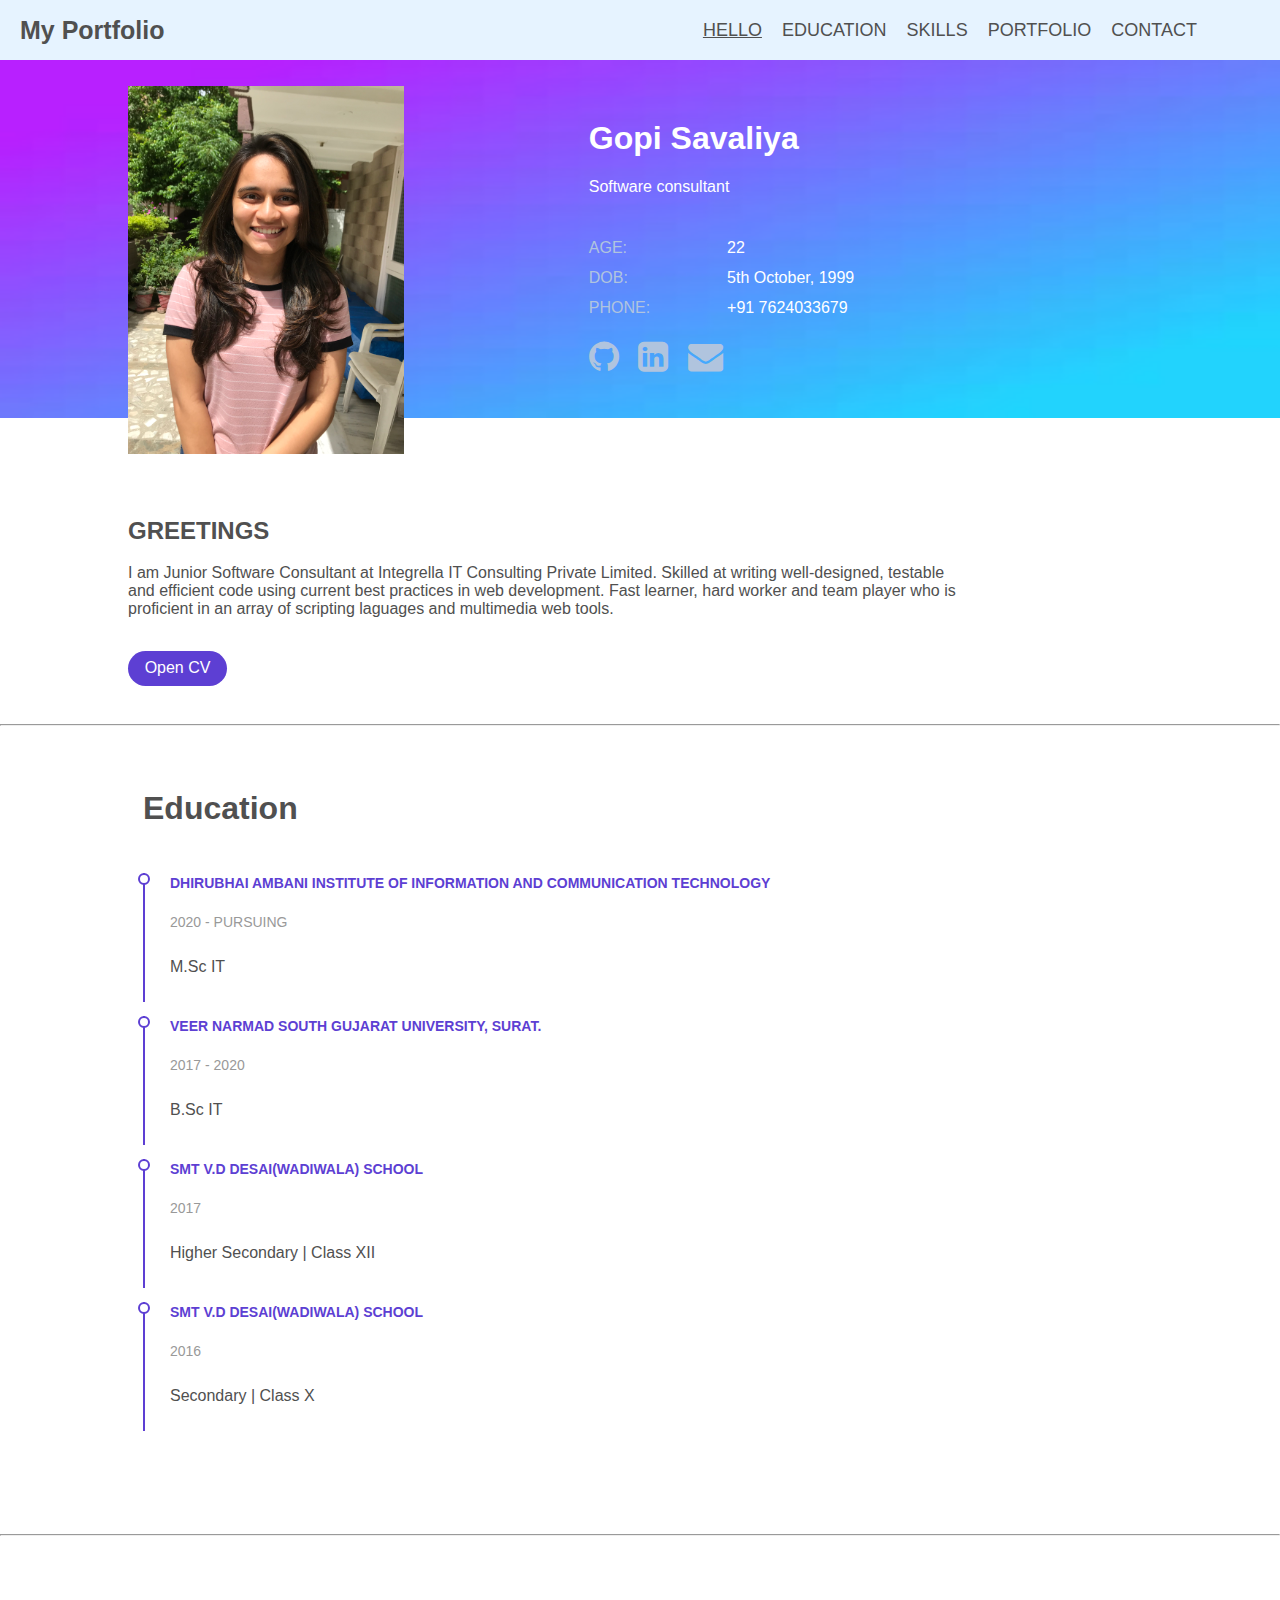
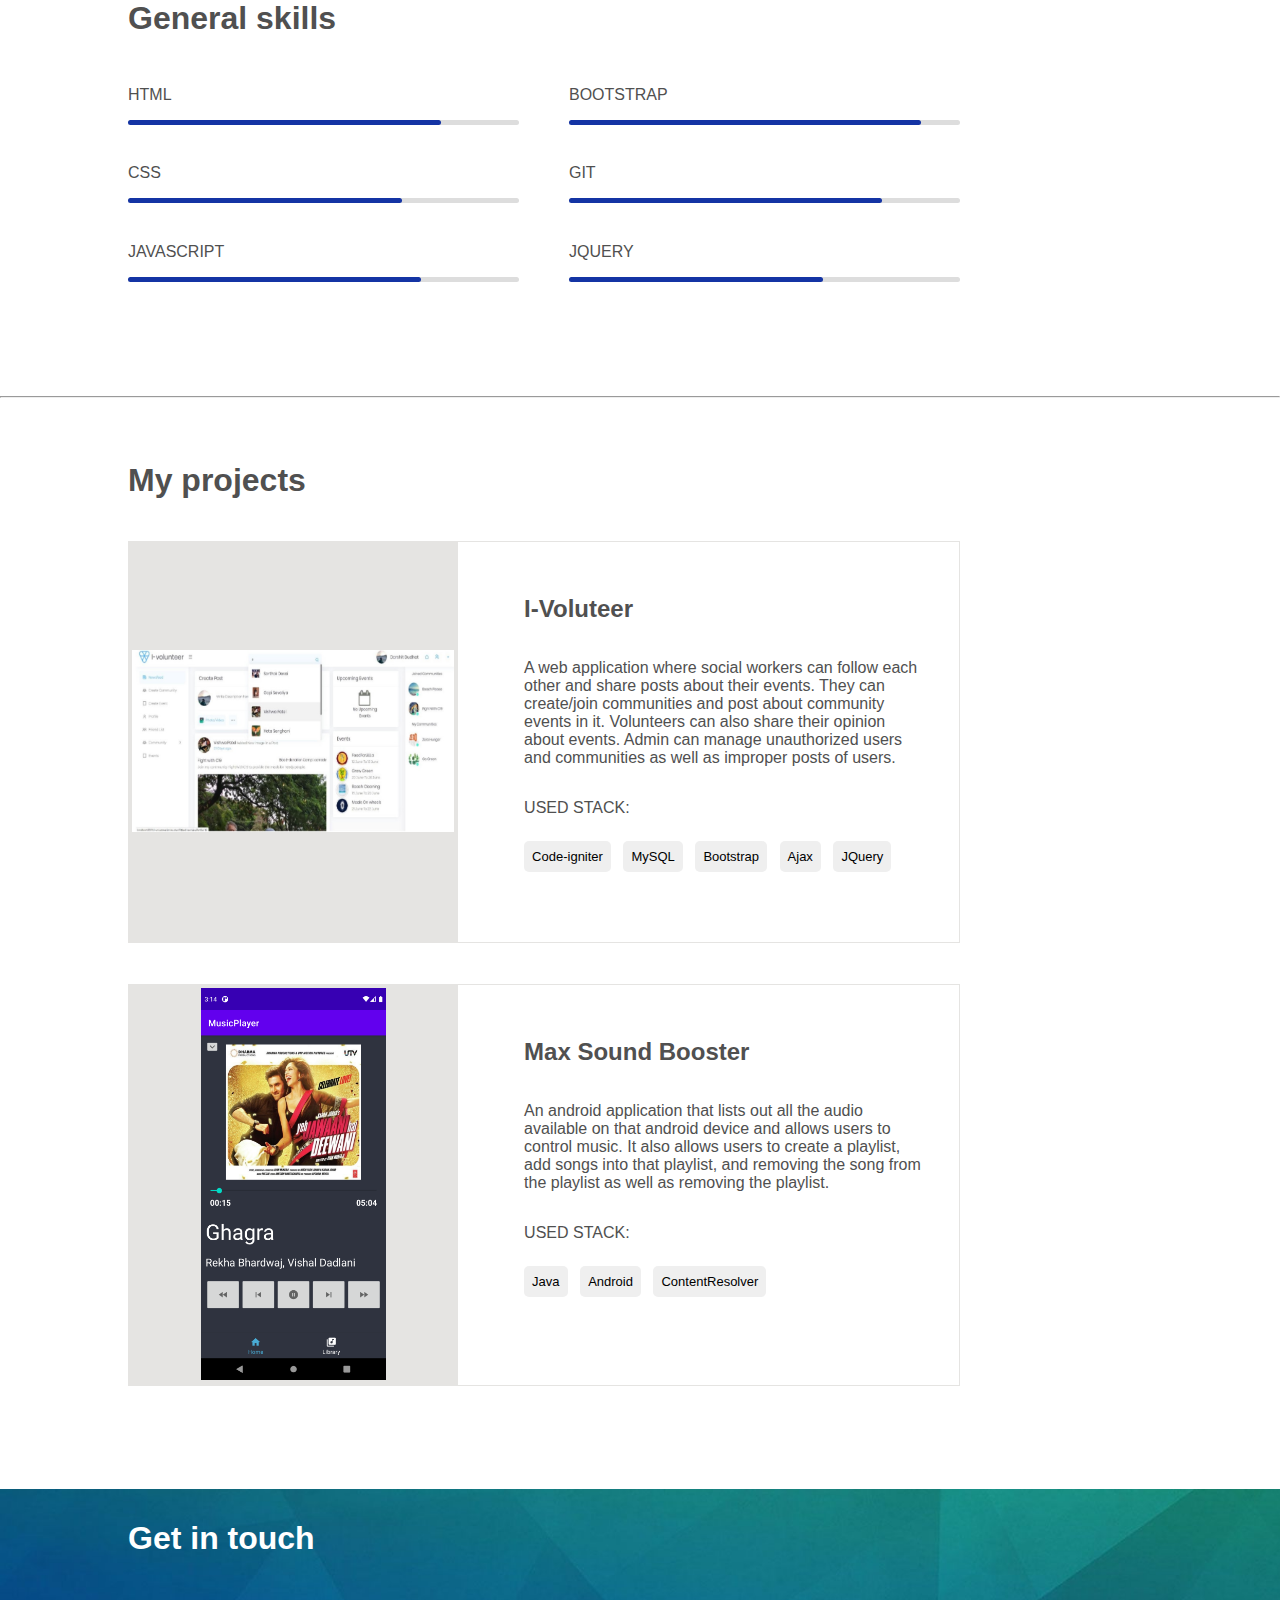
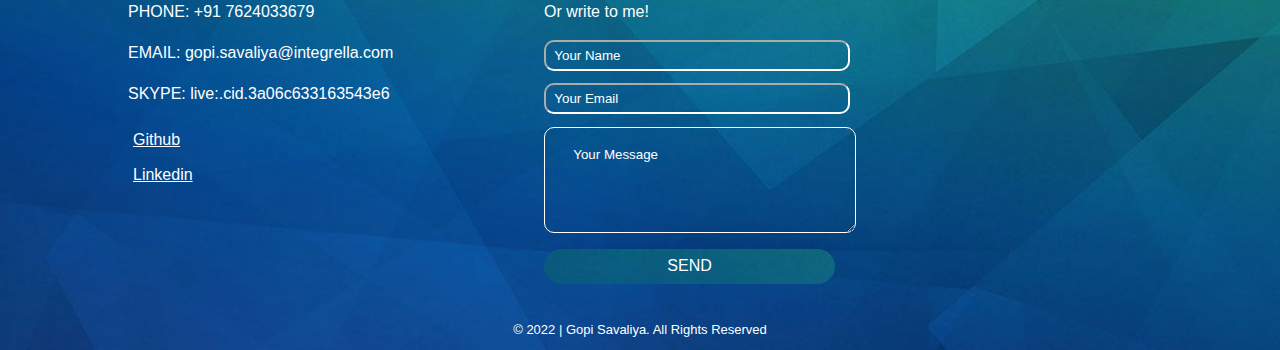
<file: index.html>
<!DOCTYPE html>
<html>
    <head>
        <title>My Portfolio</title>
        <meta name="viewport" content="width=device-width, initial-scale=1">
        <link rel="stylesheet" href="css/index.css" />
    </head>
    <body>
        <header id="myHeader"></header>
        <div class="container">
            <div class="profile" id="profile">
                <div class="profile_image">
                    <img src="./images/profile.jpeg">
                </div>
                <div class="profile_details">
                    <div class="profile_intro">
                        <h1>Gopi Savaliya</h1>
                        <p>Software consultant</p>
                    </div>
                    <div class="profile_info">
                        <div class="title">
                            <ul>
                                <li>AGE:</li>
                                <li>DOB:</li>
                                <li>PHONE:</li>
                            </ul>
                        </div>
                        <div class="details">
                            <ul>
                                <li>22</li>
                                <li>5th October, 1999</li>
                                <li>+91 7624033679</li>
                            </ul>
                        </div>
                    </div>
                    <div class="social_links">
                        <a href="https://github.com/Gopi-Savaliya" target="_blank"><i class="fa fa-github"></i></a>
                        <a href="https://www.linkedin.com/in/gopi-savaliya-7742971a1/" target="_blank"><i class="fa fa-linkedin-square"></i></a>
                        <a href="mailto: gopi.savaliya@integrella.com" target="_blank"><i class="fa fa-envelope"></i></a>
                    </div>
                </div>
            </div>
            <div class="introduction">
                <h2>GREETINGS</h2>
                <p>
                    I am Junior Software Consultant at Integrella IT Consulting Private Limited. 
                    Skilled at writing well-designed, testable and efficient code using current best practices in web development.
                    Fast learner, hard worker and team player who is proficient in an array of scripting laguages and multimedia web tools.
                </p>
                <button class="cv" onclick="openCV()">Open CV</button>
            </div>
            <hr/>
            <education id="education"></education>
            <hr/>
            <skills id="skills"></skills>
            <hr/>
            <projects id="projects"></projects>
        </div>
        <footer id="contact"></footer>
        
        <!-- scripts -->
        <script type="text/javascript" src="js/header.js"></script>
        <script type="text/javascript" src="js/index.js"></script>
        <script type="text/javascript" src="js/contentLoader.js"></script>
        <script type="text/javascript" src="js/footer.js"></script>
    </body>
</html>
</file>
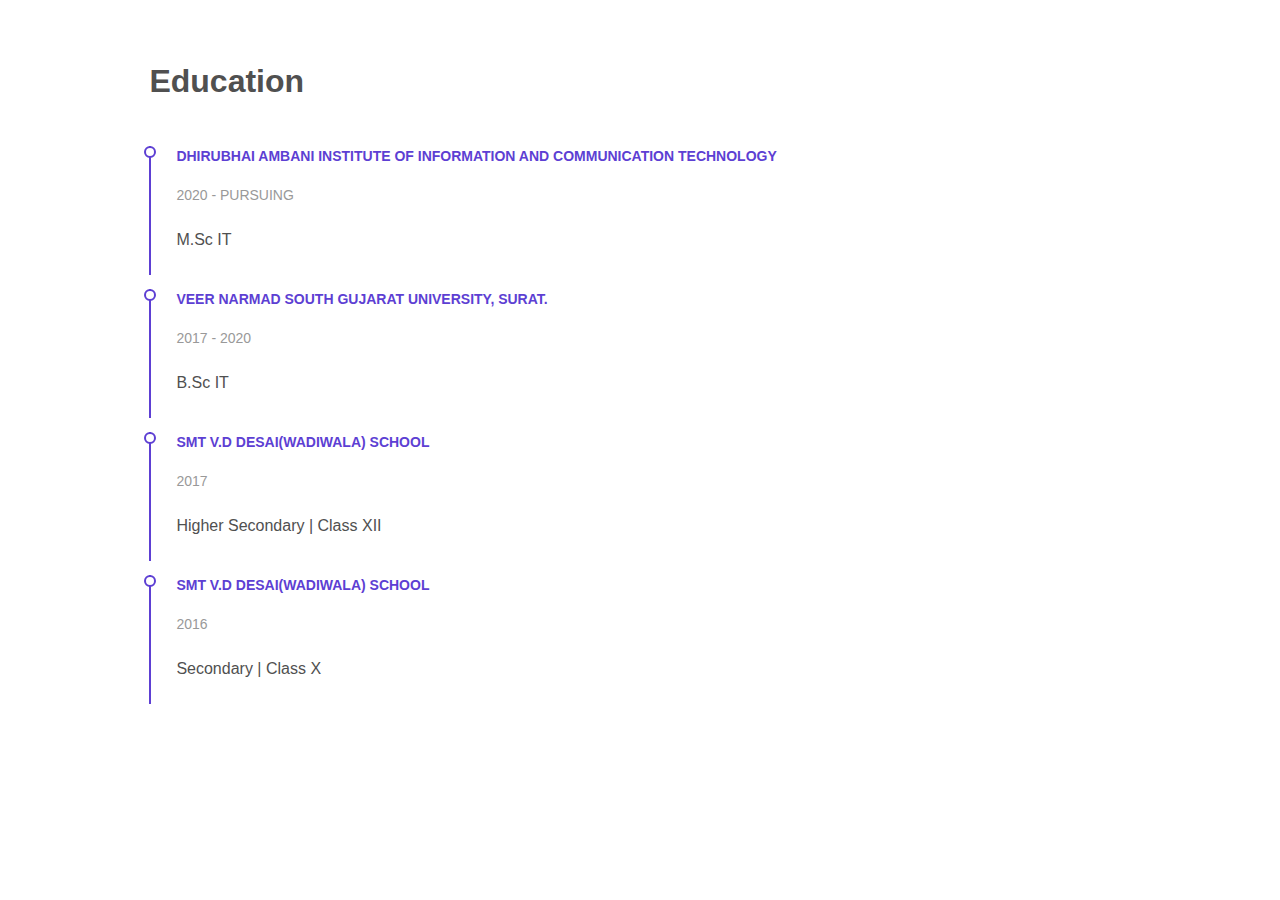
<file: education.html>
<!DOCTYPE html>
<html>
    <head>
        <meta name="viewport" content="width=device-width, initial-scale=1">
        <link rel="stylesheet" href="css/education.css" />
    </head>
    <body>
        <div id="education_container">
            <div class="education_content">
                <h1>Education</h1>
                <div class="education_block">
                    <p class="education_title">Dhirubhai Ambani Institute of Information and Communication Technology</p>
                    <p class="education_date">2020 - PURSUING</p>
                    <p>M.Sc IT</p>
                </div>
                <div class="education_block">
                    <p class="education_title">Veer Narmad South Gujarat University, Surat.</p>
                    <p class="education_date">2017 - 2020</p>
                    <p>B.Sc IT</p>
                </div>
                <div class="education_block">
                    <p class="education_title">SMT V.D Desai(Wadiwala) School</p>
                    <p class="education_date">2017</p>
                    <p>Higher Secondary | Class XII</p>
                </div>
                <div class="education_block">
                    <p class="education_title">SMT V.D Desai(Wadiwala) School</p>
                    <p class="education_date">2016</p>
                    <p>Secondary | Class X</p>
                </div>
            </div>
        </div>
    </body>
</html>
</file>
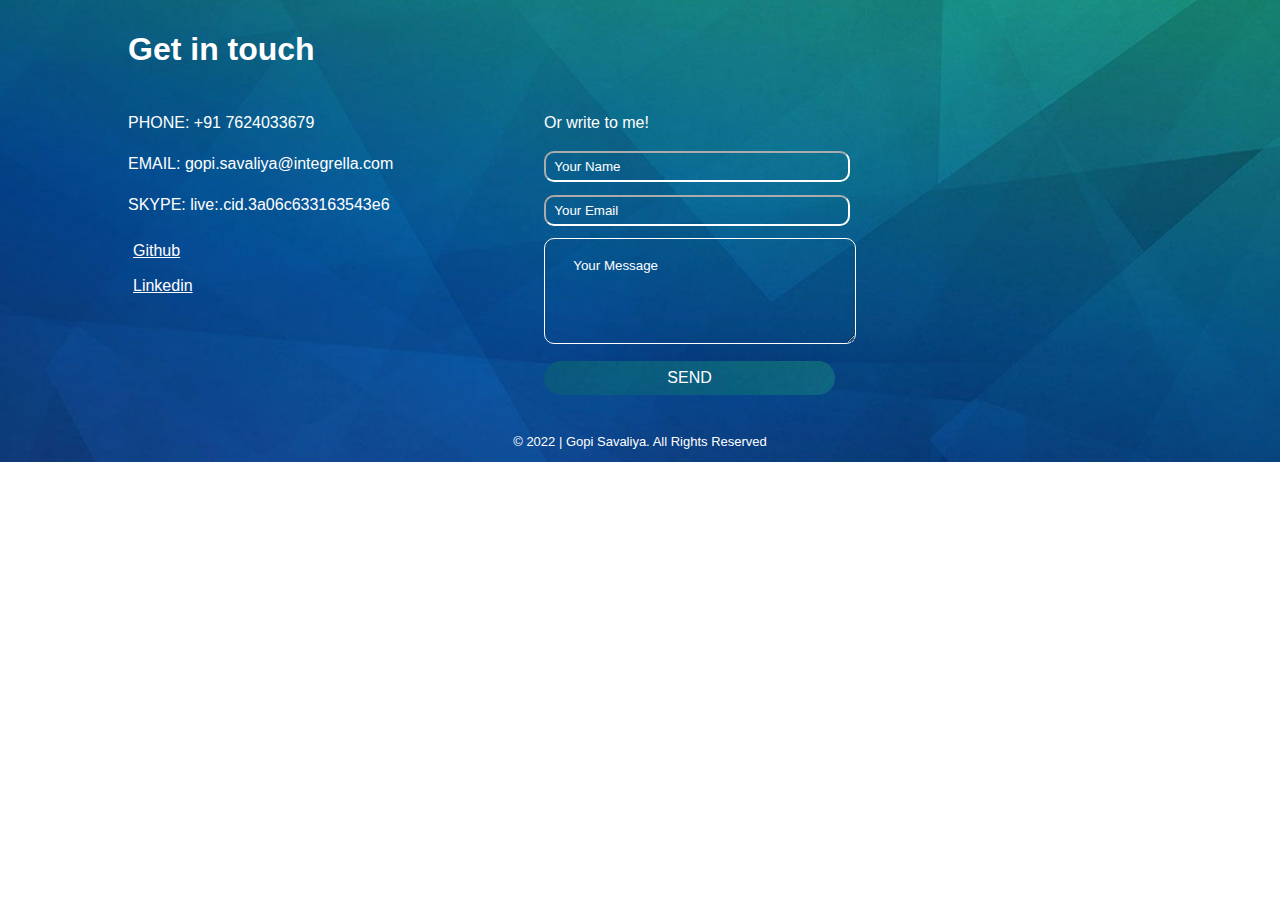
<file: footer.html>
<!DOCTYPE html>
<html>
    <head>
        <meta name="viewport" content="width=device-width, initial-scale=1">
        <link rel="stylesheet" href="css/footer.css" />
        <link rel="stylesheet" href="https://cdnjs.cloudflare.com/ajax/libs/font-awesome/4.7.0/css/font-awesome.min.css">
    </head>
    <body>
        <div class="footer">
            <h1>Get in touch</h1>
            <div class="footer-content">
                <div class="contact">
                    <p>PHONE: +91 7624033679</p>
                    <p>EMAIL: gopi.savaliya@integrella.com</p>
                    <p>SKYPE: live:.cid.3a06c633163543e6</p>
                    <div class="contact-links">
                        <a href="https://github.com/Gopi-Savaliya" target="_blank">Github</a>
                        <a href="https://www.linkedin.com/in/gopi-savaliya-7742971a1/" target="_blank">Linkedin</a>
                    </div>
                </div>
                <div class="form">
                    <p>Or write to me!</p>
                    <form>
                        <input type="text" placeholder="Your Name"/>
                        <input type="text" placeholder="Your Email" />
                        <textarea placeholder="Your Message"></textarea>
                        <button class="send">SEND</button>
                    </form>
                </div>
            </div>
            <div class="copyright">
                <p>&copy; 2022 | Gopi Savaliya. All Rights Reserved</p>
            </div>
        </div>
    </body>
</html>
</file>
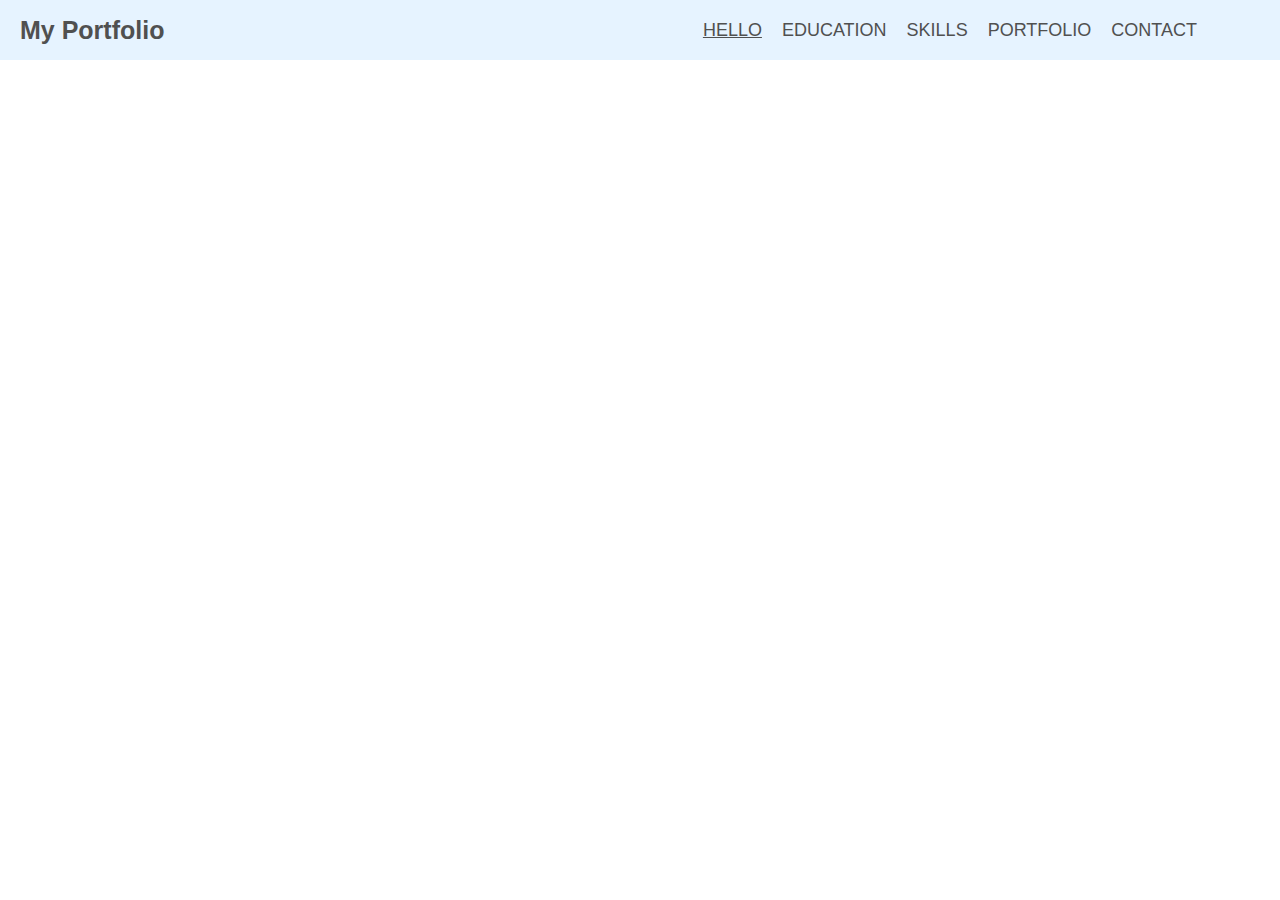
<file: header.html>
<!DOCTYPE html>
<html>
    <head>
        <meta name="viewport" content="width=device-width, initial-scale=1">
        <link rel="stylesheet" href="css/header.css" />
    </head>
    <body>
        <div class="header">
            <div class="header-left">
                <a href="index.html">My Portfolio</a>
            </div>
            <div class="header-right">
                <a href="index.html#profile" onclick="activeClass(this)" name="header-right" class="active">HELLO</a>
                <a href="index.html#education" onclick="activeClass(this)" name="header-right">EDUCATION</a>
                <a href="index.html#skills" onclick="activeClass(this)" name="header-right">SKILLS</a>
                <a href="index.html#projects" onclick="activeClass(this)" name="header-right">PORTFOLIO</a>
                <a href="index.html#contact" onclick="activeClass(this)" name="header-right">CONTACT</a>
            </div>
        </div>
    </body>
</html>
</file>
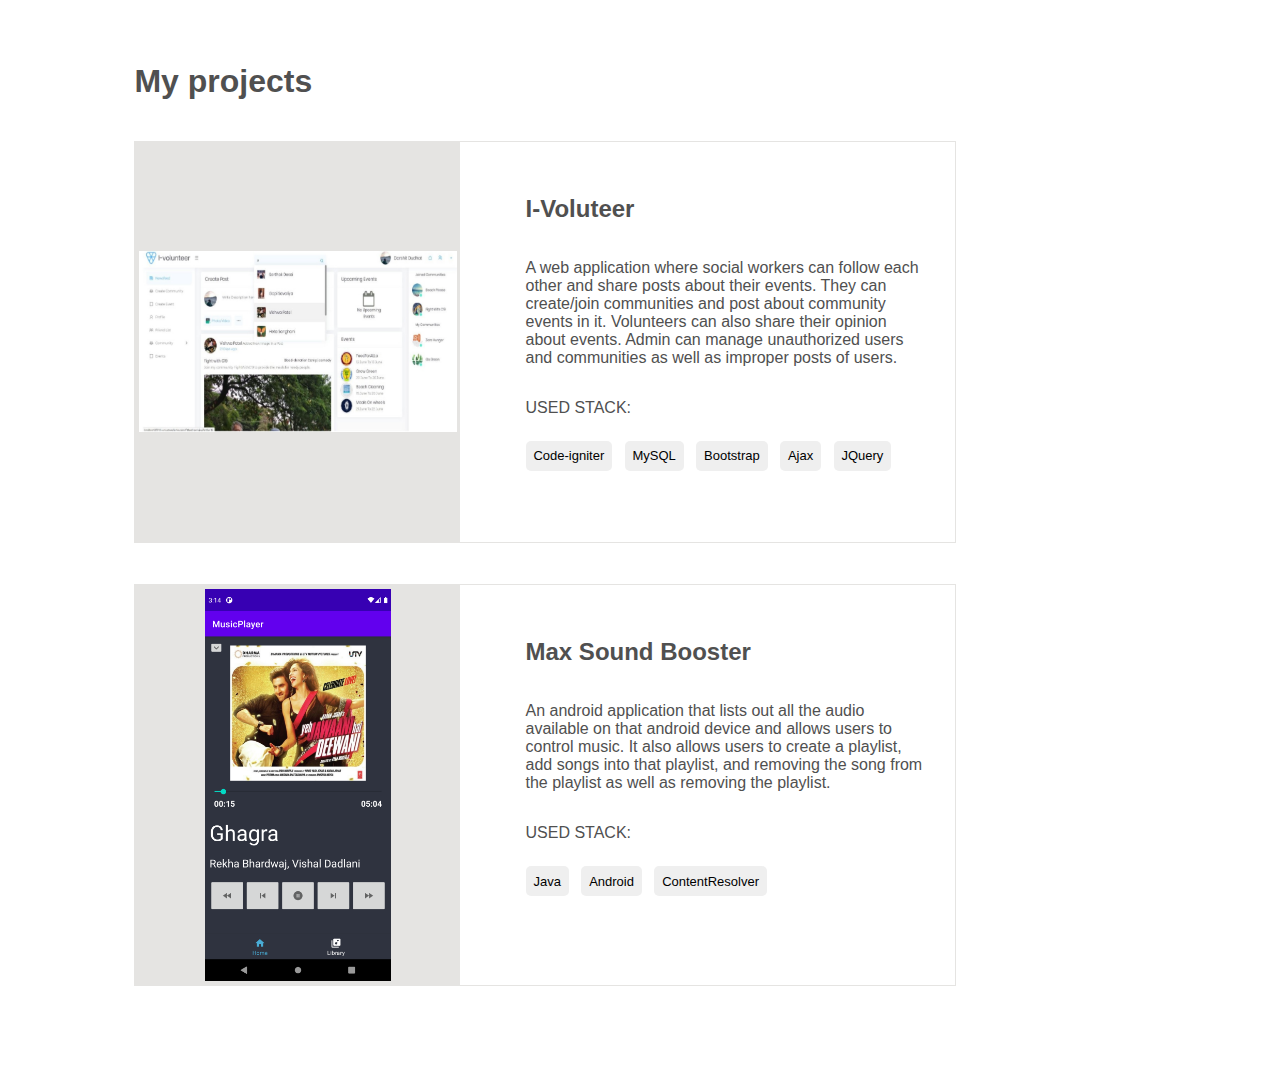
<file: projects.html>
<!DOCTYPE html>
<html>
    <head>
        <meta name="viewport" content="width=device-width, initial-scale=1">
        <link rel="stylesheet" href="css/projects.css" />
    </head>
    <body>
        <div class="project_content">
            <h1>My projects</h1>
            <div class="project_container">
                <div class="image">
                    <img src="images/I-voluteer.PNG" />
                </div>
                <div class="project_content">
                    <h2>I-Voluteer</h2>
                    <p>
                        A web application where social workers can follow each other and share
                        posts about their events. They can create/join communities and post
                        about community events in it. Volunteers can also share their opinion
                        about events. Admin can manage unauthorized users and communities
                        as well as improper posts of users.
                    </p>
                    <p>USED STACK:</p>
                    <button>Code-igniter</button>
                    <button>MySQL</button>
                    <button>Bootstrap</button>
                    <button>Ajax</button>
                    <button>JQuery</button>
                </div>
            </div>

            <div class="project_container">
                <div class="image">
                    <img src="images/Media_player.png" />
                </div>
                <div class="project_content">
                    <h2>Max Sound Booster</h2>
                    <p>
                        An android application that lists out all the audio available on that android device
                        and allows users to control music. It also allows users to create a
                        playlist, add songs into that playlist, and removing the song from the
                        playlist as well as removing the playlist.
                    </p>
                    <p>USED STACK:</p>
                    <button>Java</button>
                    <button>Android</button>
                    <button>ContentResolver</button>
                </div>
            </div>
        </div>
    </body>
</html>
</file>
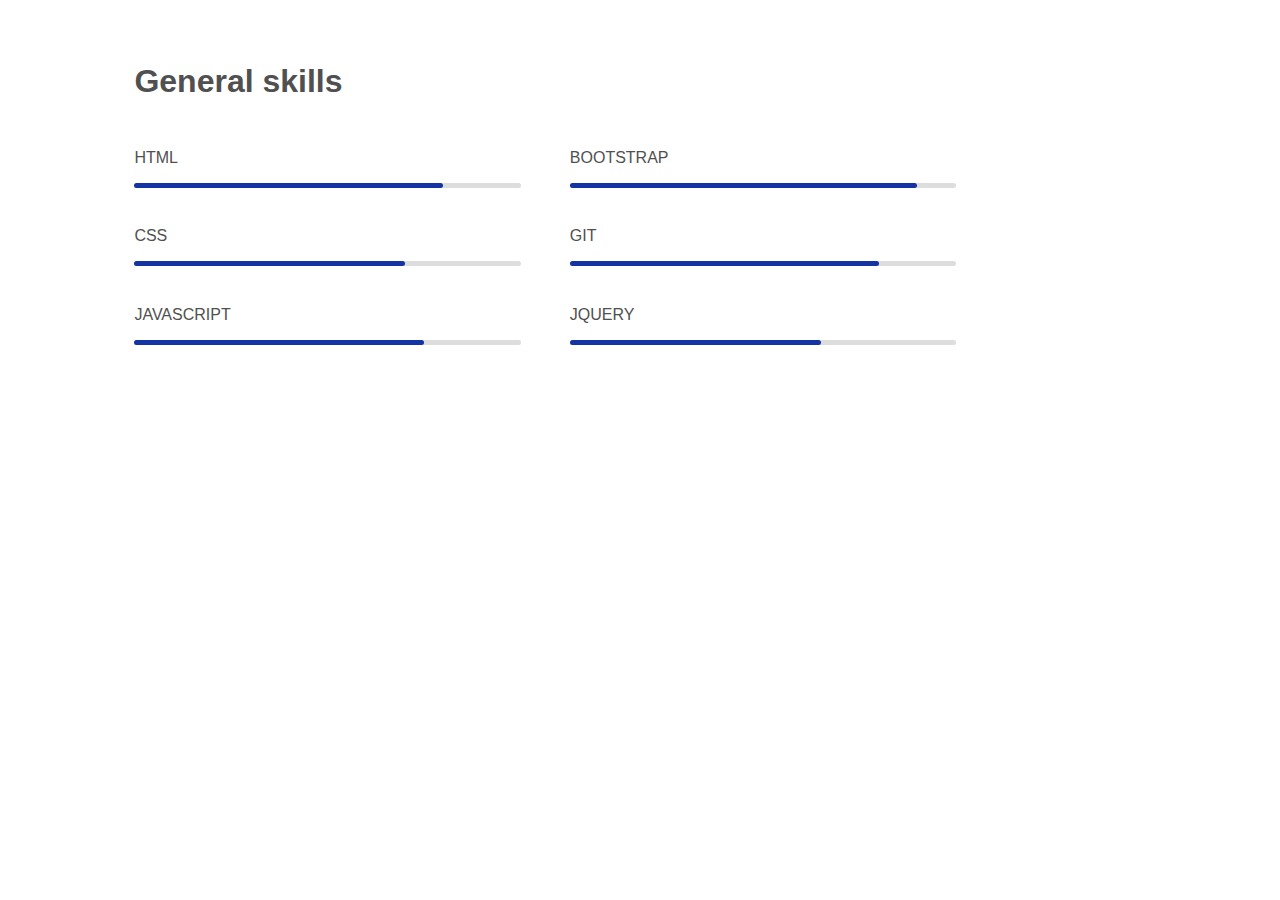
<file: skills.html>
<!DOCTYPE html>
<html>
    <head>
        <meta name="viewport" content="width=device-width, initial-scale=1">
        <link rel="stylesheet" href="css/skills.css" />
    </head>
    <body>
        <div class="skills_content">
            <h1>General skills</h1>
            <div id="skills_section">
                <div id="skills1">
                    <div class="skill">
                        <p>HTML</p>
                        <div class="progress">
                            <div class="bar" id="html_skills"></div>
                        </div>
                    </div>
                    <div class="skill">
                        <p>CSS</p>
                        <div class="progress">
                            <div class="bar" id="css_skills"></div>
                        </div>
                    </div>
                    <div class="skill">
                        <p>JAVASCRIPT</p>
                        <div class="progress">
                            <div class="bar" id="javascript_skills"></div>
                        </div>
                    </div>
                </div>

                <div id="skills2">
                    <div class="skill">
                        <p>BOOTSTRAP</p>
                        <div class="progress">
                            <div class="bar" id="bootstrap_skills"></div>
                        </div>
                    </div>
                    <div class="skill">
                        <p>GIT</p>
                        <div class="progress">
                            <div class="bar" id="git_skills"></div>
                        </div>
                    </div>
                    <div class="skill">
                        <p>JQUERY</p>
                        <div class="progress">
                            <div class="bar" id="jquery_skills"></div>
                        </div>
                    </div>
                </div>
            </div>
        </div>
    </body>
</html>
</file>
<file: css/index.css>
.container .profile .profile_image img {
    width: 60%;
}

.container .profile {
    background-image: url('../images/home.jpeg');
    background-size: 100% 90%;
    background-repeat: no-repeat;
}

.container .profile {
    display: flex;
    flex-direction: row;
}

.container .profile .profile_image {
    align-content: space-between;
    width: 40%;
    text-align: left;
    margin: 2% 0 0 10%;
}

.container .profile .profile_details {
    align-content: space-between;
    width: 60%;
    text-align: left;
    color: white;
    font-size: medium;
    margin-top: 3%;
}

.container .profile .profile_details .profile_intro h2{
    margin-top: 0;
    padding-top: 0;
}

.container .profile .profile_details .profile_info {
    display: flex;
    flex-direction: row;
    margin-top: 3%;
}

.container .profile .profile_details .profile_info .title {
    align-content: space-between;
    width: 20%;
    text-align: left;
    line-height: 30px;
}

.container .profile .profile_details .profile_info .title ul {
    list-style-type: none;
    padding: 0;
    color: lightsteelblue;
}

.container .profile .profile_details .profile_info .details {
    align-content: space-between;
    width: 80%;
    text-align: left;
    line-height: 30px;
}

.container .profile .profile_details .profile_info .details ul {
    list-style-type: none;
    padding: 0;
}

.container .profile .profile_details .social_links a{
    padding-right: 15px;
    color: lightsteelblue;
}

.container .profile .profile_details .social_links i {
    font-size: 35px;
}

.container .profile .profile_details .social_links a:hover{
    color: white;
}

.container .introduction {
    color: #505050;
    padding: 1% 25% 1% 10%;
    margin: 2% 0;
}

.container .introduction .cv {
    background-color: #5D3FD3;
    color: white;
    font-size: medium;
    padding: 1% 2% 1% 2%;
    border-radius: 50px;
    border-width: 0;
    margin-top: 2%;
}

.container .introduction .cv:hover {
    cursor: pointer;
}

@media screen and (min-width:720px) and (max-width: 1080px) {

    .container .profile {
        background-size: 100%;
    }

    .container .profile .profile_image img {
        width: 80%;
    }

    .container .profile .profile_details .social_links i {
        font-size: 30px;
    }
}

@media screen and (max-width: 720px) {
    .container .profile .profile_image img {
        width: 60%;
    }

    .container .profile {
        background-image: url('../images/home.jpeg');
        background-size: 100% 100%;
        background-repeat: no-repeat;
    }

    .container .profile {
        display: flex;
        flex-direction: row;
        flex-wrap: wrap;
    }

    .container .profile .profile_image {
        align-content: space-between;
        width: 100%;
        text-align: left;
        margin: 20px 0 0 50px;
    }
    
    .container .profile .profile_details {
        align-content: space-between;
        width: 100%;
        text-align: left;
        color: white;
        font-size: medium;
        margin-left: 50px;
    }

    .container .profile .profile_details .social_links{
        padding-bottom: 20px;
    }

    .container .profile .profile_details .social_links i {
        font-size: 30px;
    }
}
</file>
<file: css/education.css>
#education_container {
    margin: 5% 25% 8% 10%;
    font-family: Arial, Helvetica, sans-serif;
    color: #505050;
}

.education_content {
    position: relative;
    width: 100%;
    min-height: 1px;
    padding-right: 15px;
    padding-left: 15px;
}

.education_content h1 {
    padding-bottom: 3%;
}

.education_content .education_block {
    border-left: 2px solid #5D3FD3;
    padding-left: 25px;
    padding-bottom: 10px;
}

.education_content .education_block::before {
    width: 12px;
    height: 12px;
    border: 2px solid #5D3FD3;
    position: absolute;
    content: "";
    border-radius: 50%;
    background-color: #fff;
    left: 10px;
    box-sizing: border-box;
}

.education_content .education_block .education_title {
    text-transform: uppercase;
    color: #5D3FD3;
    font-size: 14px;
    line-height: 20px;
    font-weight: 700;
    padding-bottom: 5px;
}

.education_content .education_block .education_date {
    font-size: 14px;
    line-height: 20px;
    color: #999;
    padding-bottom: 10px;
}

.education_content .education_block {
    margin: 0;
}
</file>
<file: css/footer.css>
body{
    margin: 0;
    font-family: Arial, Helvetica, sans-serif;
}

.footer {
    overflow: hidden;
    background-image: url('../images/footer_bg.jpeg');
    background-size: cover;
    padding-top: 10px;
    text-align: center;
    color: white;
}

.footer h1 {
    text-align: left;
    margin-left: 10%;
}

.footer-content {
    line-height: 25px;
    display: flex;
    flex-direction: row;
    font-size: medium;
    margin: 2% 25% 3% 10%;
}

.footer-content .contact {
    align-content: space-between;
    width: 50%;
    text-align: left;
}

.footer .contact-links a {
    color: white;
    padding: 5px;
    display: block;
}

.footer .contact-links a:hover {
    color: burlywood;
}

.footer-content .form {
    align-content: space-between;
    width: 50%;
    text-align: left;
} 

.footer-content .form input {
    display: block;
    background: transparent;
    border-color: white;
    border-radius: 10px;
    line-height: 25px;
    width: 70%;
    margin: 3% 0;
    caret-color: white;
    color: white;
    padding-left: 2%;
}

.footer-content .form input::placeholder {
    color: white;
    font-family: Arial, Helvetica, sans-serif;
}

.footer-content .form textarea {
    display: block;
    background: transparent;
    border-color: white;
    border-radius: 10px;
    line-height: 50px;
    width: 70%;
    margin: 2% 0;
    caret-color: white;
    color: white;
    padding-left: 4%;
}

.footer-content .form textarea::placeholder {
    color: white;
    font-family: Arial, Helvetica, sans-serif;
    padding-left: 4%;
}

.footer-content .form .send {
    background: url('../images/footer_bg.jpeg');
    color: white;
    width: 70%;
    font-size: medium;
    padding: 2%;
    border-radius: 50px;
    border-width: 0;
    margin-top: 2%;
}

.footer .copyright {
    font-size: small;
}

@media screen and (max-width: 900px){
    .footer-content {
        line-height: 25px;
        display: flex;
        flex-wrap: wrap;
        flex-direction: row;
        font-size: medium;
    }
    
    .footer-content .contact {
        align-content: space-between;
        width: 100%;
        padding: 10px;
    }

    .footer-content .form {
        align-content: space-between;
        width: 100%;
        padding: 10px;
    }

    .footer-content .form input {
        width: 80%;
    }

    .footer-content .form textarea {
        width: 80%;
    }

    .footer-content .form .send {
        width: 80%;
    }
}
</file>
<file: css/header.css>
body{
    margin: 0;
    font-family: Arial, Helvetica, sans-serif;
}

.header {
    overflow: hidden;
    background-color: #e6f3ff;
    padding: 10px;
}

.header a {
    float: left;
    text-align: center;
    text-decoration: none;
    font-size: 18px;
    color: #505050;
    padding: 10px;
    line-height: 20px;
    border-radius: 4px;
}

.header .header-left a {
    font-size: 25px;
    font-weight: bold;
}

.header .header-right {
    float: right;
    margin-right: 5%;
}

.header .header-right a:hover {
    color: #5D3FD3;
}

.header .header-right .active{
    text-decoration: underline;
}

@media screen and (min-width:600px) and (max-width: 915px){
    .header .header-right {
        float: none;
    }

    .header a {
        float: none;
        display: inline-block;
        text-align: left;
    }

    .header {
        text-align: center;
    }
}

@media screen and (max-width: 600px){
    .header .header-right {
        float: none;
    }

    .header a {
        float: none;
        display: block;
        text-align: left;
    }
}
</file>
<file: css/projects.css>
.project_content {
    margin: 5% 25% 8% 10%;
    font-family: Arial, Helvetica, sans-serif;
    color: #505050;
}

.project_container {
    display: flex;
    flex-direction: row;
    margin: 5% 0;
    border-style: solid;
    border-color: #E5E4E2;
    border-width: 1px;
}

.project_container:hover {
    box-shadow: 1px 1px 5px 5px;
}

.project_container .image {
    width: 45%;
    margin: 0;
    padding: 0;
    height: 400px;
    overflow: hidden;
    background-color: #E5E4E2;
    display: flex;
    justify-content: center;
    margin-right: 2%;
}

.project_container .image img {
    object-fit:contain;
    width: 98%;
    height: 98%;
    padding: 1% 0;
}

.project_container .project_content {
    width: 55%;
    margin: 0;
    padding: 4%;
    margin-left: 2%;
}

.project_container .project_content p {
    padding-top: 4%;
}

.project_container .project_content button {
    font-size: small;
    padding: 2%;
    border-radius: 5px;
    border-width: 0;
    margin: 2% 2% 0 0;
}

@media screen and (max-width: 900px){ 
    .project_container { 
        display: flex;
        flex-wrap: wrap;
        flex-direction: row;
    }

    .project_container .image {
        width: 100%;
        margin: 0;
        padding: 0;
        height: 400px;
        overflow: hidden;
        background-color: #E5E4E2;
        display: flex;
        justify-content: center;
        margin-right: 2%;
    }

    .project_container .project_content {
        width: 100%;
        margin: 0;
        padding: 4%;
        margin-left: 2%;
    }
}
</file>
<file: css/skills.css>
.skills_content {
    margin: 5% 25% 8% 10%;
    font-family: Arial, Helvetica, sans-serif;
    color: #505050;
}

#skills_section {
    display: flex;
    flex-direction: row;
}

#skills1 {
    align-content: space-between;
    width: 50%;
    text-align: left;
    padding-right: 3%;
}

#skills2 {
    align-content: space-between;
    width: 50%;
    text-align: left;
    padding-left: 3%;
}

.skill {
    padding: 3% 0;
}

.skill .progress {
    width: 100%;
    background-color: #ddd;
    border-radius: 50px;
}

.skill .progress .bar {
    height: 5px;
    background-color: #1434A4;
    text-align: center;
    border-radius: 50px;
}

#html_skills {
    width: 80%;
}

#css_skills {
    width: 70%;
}

#javascript_skills {
    width: 75%;
}

#bootstrap_skills {
    width: 90%;
}

#git_skills {
    width: 80%;
}

#jquery_skills {
    width: 65%;
}

@media screen and (max-width: 900px) {
    #skills_section {
        display: flex;
        flex-direction: row;
        flex-wrap: wrap;
    }
    
    #skills1 {
        width: 100%;
        text-align: left;
        padding: 0;
        margin: 0;
    }
    
    #skills2 {
        width: 100%;
        text-align: left;
        padding: 0;
        margin: 0;
    }
}
</file>
